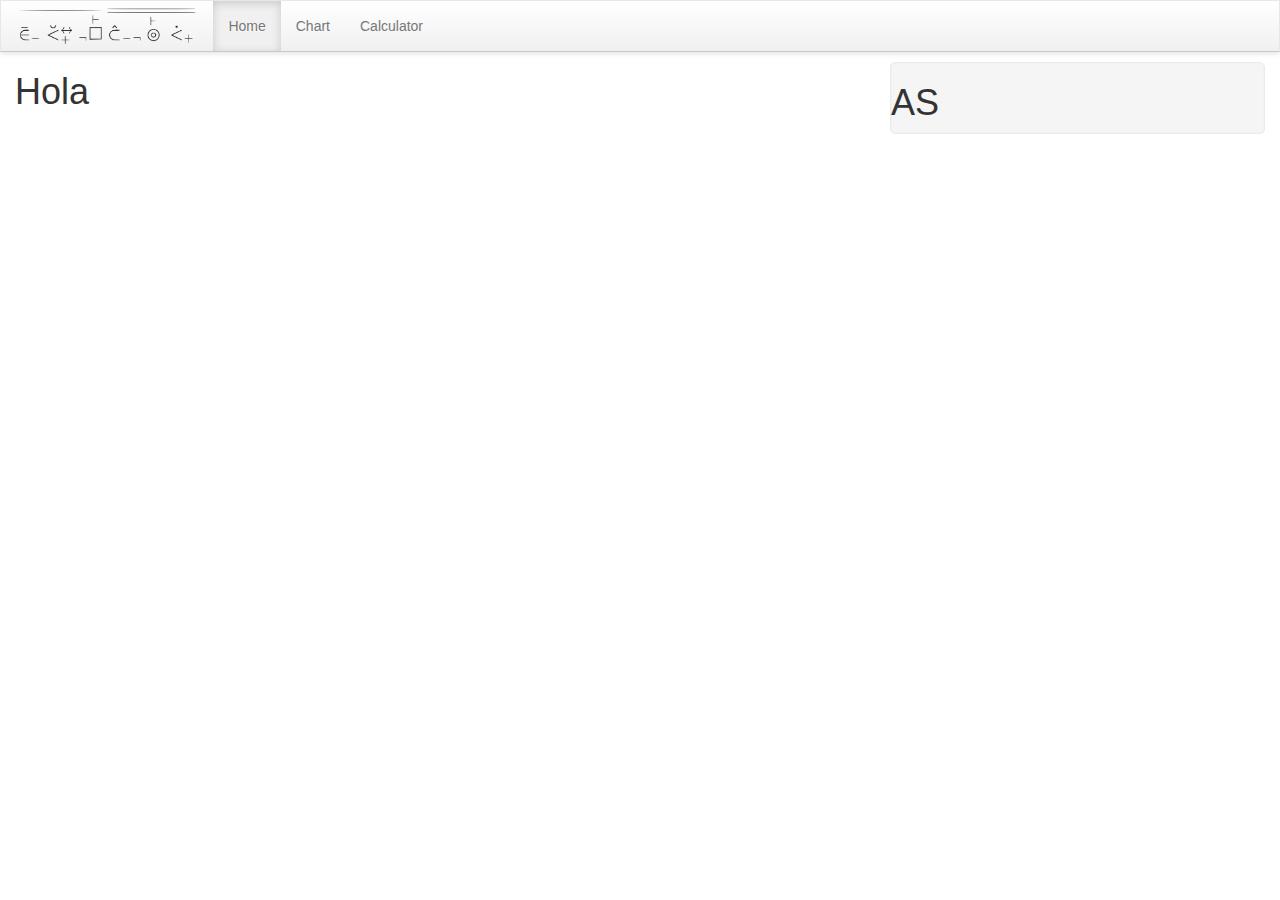
<file: index.html>
<!DOCTYPE html>
<html lang="en">
<head>
	<meta charset="utf-8">
	<title>FLIPAR</title>
	<meta name="viewport" content="width=device-width, initial-scale=1">
	<link rel="stylesheet" href="https://maxcdn.bootstrapcdn.com/bootstrap/3.4.1/css/bootstrap.min.css">
	<script src="https://ajax.googleapis.com/ajax/libs/jquery/3.5.1/jquery.min.js"></script>
	<script src="https://maxcdn.bootstrapcdn.com/bootstrap/3.4.1/js/bootstrap.min.js"></script>
	<link rel="stylesheet" href="assets/css/main.css">
	<link rel="stylesheet" href="assets/js/main.js">
</head>
<body>
	<nav id="top" class="navbar navbar-default bg-gradient">
		<div class="container-fluid">
			<div class="navbar-header">
				<a class="navbar-brand" href="#">
					<img src="assets/img/FLIPAR.png" height="100%">
				</a>
			</div>
			<ul class="nav navbar-nav">
				<li class="active-tab"><a href="#">Home</a></li>
				<li><a href="#">Chart</a></li>
				<li><a href="#">Calculator</a></li>
			</ul>
		</div>
	</nav>
	<div class="container-fluid">
		<div class="description" style="width: 70%; float: left; padding-right: 15px;">
			<h1>Hola</h1>
		</div>
		<div class="cite" style="width: 30%; float: right;">
			<h1>AS</h1>
		</div>
	</div>
</body>
</html>
</file>
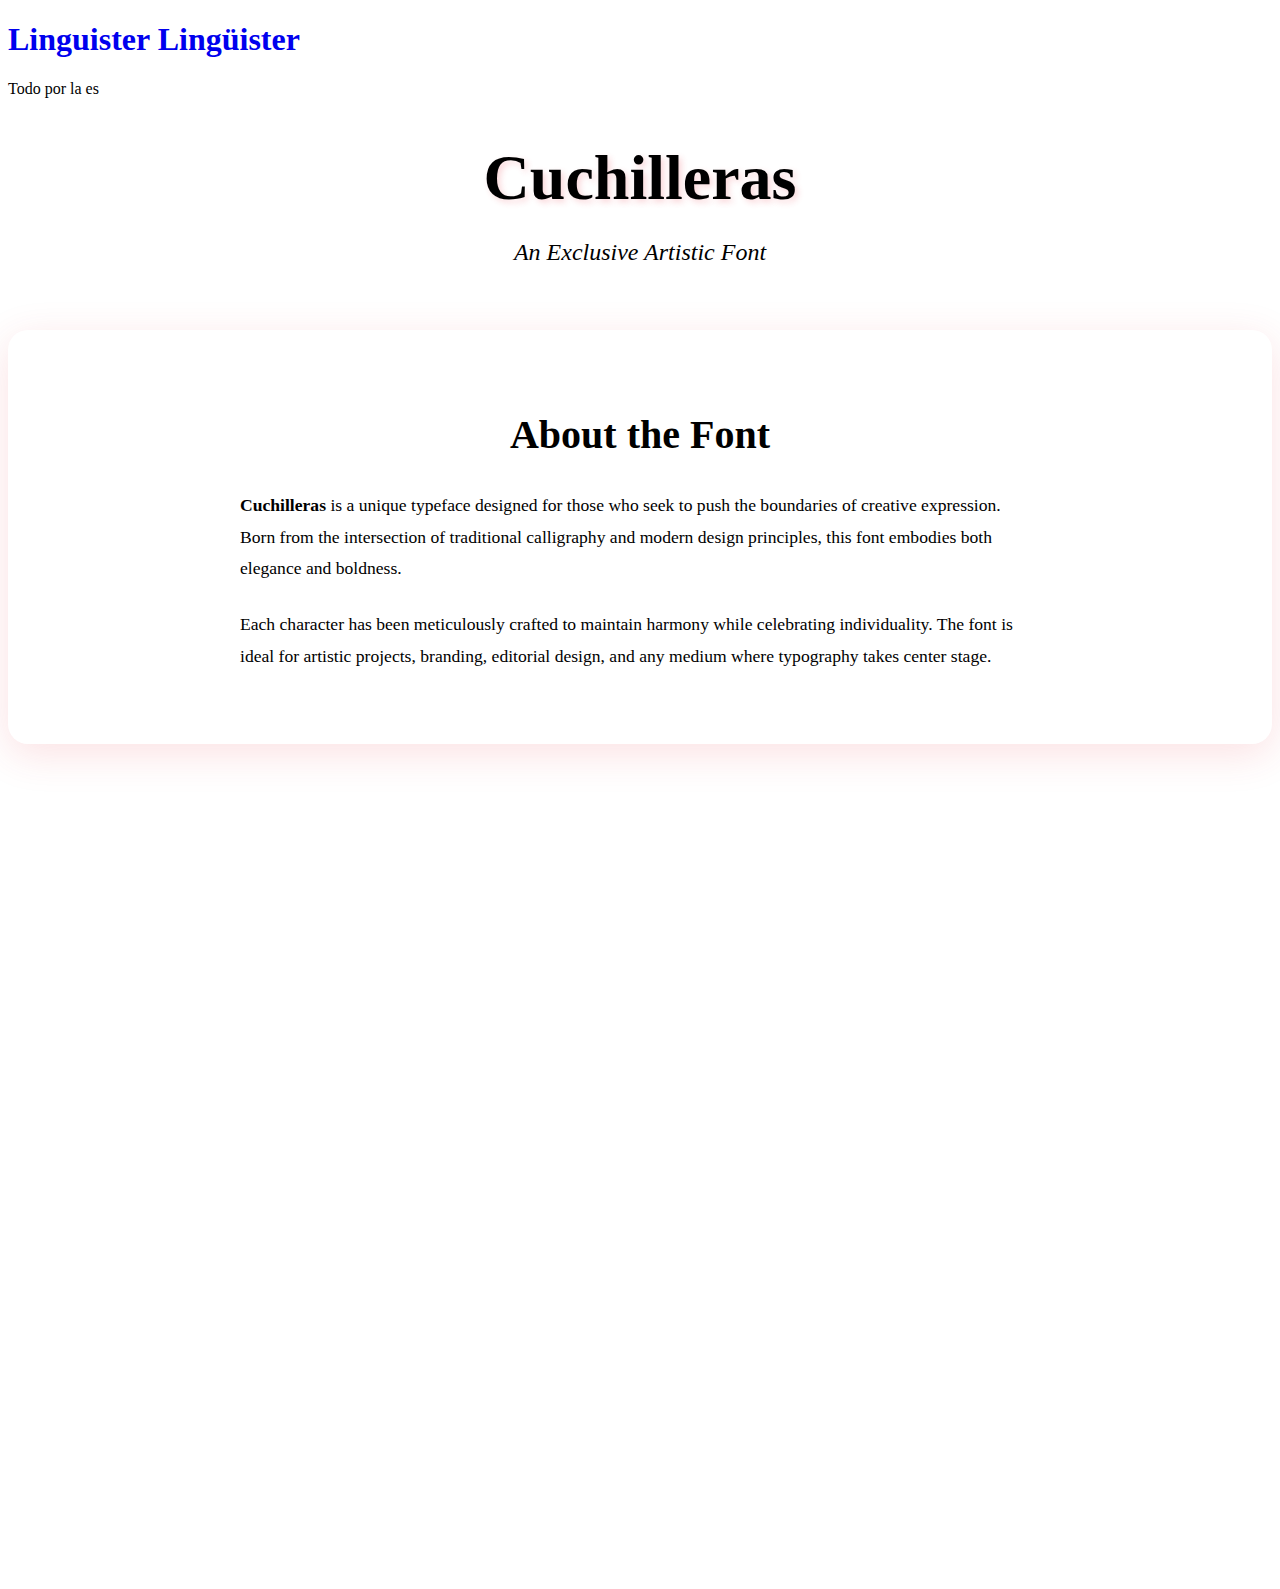
<file: cuchilleras.html>
<!DOCTYPE html>
<html lang="en">
<head>
	<meta charset="utf-8">
	<title>Cuchilleras - Linguister</title>
	<meta name="viewport" content="width=device-width, initial-scale=1">
	<meta name="description" content="Cuchilleras - An exclusive artistic font for creative typography">
	<link rel="stylesheet" href="assets/css/main.css">
</head>
<body class="cuchilleras-page">
	<header class="site-header">
		<div class="header-content">
			<a href="index.html" style="text-decoration: none;">
				<h1 class="landing-title" aria-label="Lingüister">
					<span class="title-gradient">Linguister</span>
					<span class="title-black">Lingüister</span>
				</h1>
			</a>
			<p class="landing-subtitle">Todo <span class="typewriter typewriter-1"></span> la <span class="typewriter typewriter-2"></span></p>
		</div>
	</header>

	<main class="cuchilleras-content">
		<section style="text-align: center; margin-bottom: 4rem;">
			<h1 style="font-family: var(--font-display); font-size: 4rem; color: var(--cuchilleras-primary); margin-bottom: 1rem; text-shadow: 3px 3px 6px rgba(230, 57, 70, 0.2);">
				Cuchilleras
			</h1>
			<p style="font-size: 1.5rem; color: var(--cuchilleras-text); font-style: italic;">
				An Exclusive Artistic Font
			</p>
		</section>

		<section style="background: white; padding: 3rem; border-radius: 20px; box-shadow: 0 10px 40px rgba(230, 57, 70, 0.15); margin-bottom: 3rem;">
			<h2 style="color: var(--cuchilleras-primary); font-family: var(--font-display); font-size: 2.5rem; margin-bottom: 2rem; text-align: center;">
				About the Font
			</h2>
			<div style="max-width: 800px; margin: 0 auto; line-height: 1.8; color: var(--cuchilleras-text); font-size: 1.1rem;">
				<p style="margin-bottom: 1.5rem;">
					<strong>Cuchilleras</strong> is a unique typeface designed for those who seek to push the boundaries of creative expression.
					Born from the intersection of traditional calligraphy and modern design principles, this font embodies both elegance and boldness.
				</p>
				<p style="margin-bottom: 1.5rem;">
					Each character has been meticulously crafted to maintain harmony while celebrating individuality.
					The font is ideal for artistic projects, branding, editorial design, and any medium where typography takes center stage.
				</p>
			</div>
		</section>

		<section style="background: linear-gradient(135deg, var(--cuchilleras-light), white); padding: 3rem; border-radius: 20px; border: 3px solid var(--cuchilleras-accent); margin-bottom: 3rem;">
			<h2 style="color: var(--cuchilleras-primary); font-family: var(--font-display); font-size: 2.5rem; margin-bottom: 2rem; text-align: center;">
				Character Showcase
			</h2>
			<div style="text-align: center; padding: 2rem;">
				<div style="font-size: 3rem; color: var(--cuchilleras-primary); margin-bottom: 2rem; font-family: var(--font-display); letter-spacing: 0.1em;">
					ABCDEFGHIJKLMNOPQRSTUVWXYZ
				</div>
				<div style="font-size: 3rem; color: var(--cuchilleras-accent); margin-bottom: 2rem; font-family: var(--font-display); letter-spacing: 0.1em;">
					abcdefghijklmnopqrstuvwxyz
				</div>
				<div style="font-size: 3rem; color: var(--cuchilleras-secondary); font-family: var(--font-display); letter-spacing: 0.1em;">
					0123456789
				</div>
			</div>
		</section>

		<section style="display: grid; grid-template-columns: repeat(auto-fit, minmax(280px, 1fr)); gap: 2rem; margin-bottom: 3rem;">
			<div style="background: white; padding: 2rem; border-radius: 15px; border-left: 5px solid var(--cuchilleras-primary); box-shadow: 0 5px 20px rgba(230, 57, 70, 0.1);">
				<h3 style="color: var(--cuchilleras-primary); margin-bottom: 1rem; font-size: 1.5rem;">✨ Creative</h3>
				<p style="color: var(--cuchilleras-text); line-height: 1.6;">
					Designed for artistic expression with unique character forms that stand out.
				</p>
			</div>
			<div style="background: white; padding: 2rem; border-radius: 15px; border-left: 5px solid var(--cuchilleras-accent); box-shadow: 0 5px 20px rgba(231, 111, 81, 0.1);">
				<h3 style="color: var(--cuchilleras-accent); margin-bottom: 1rem; font-size: 1.5rem;">🎨 Versatile</h3>
				<p style="color: var(--cuchilleras-text); line-height: 1.6;">
					Works beautifully across print, digital, and branding applications.
				</p>
			</div>
			<div style="background: white; padding: 2rem; border-radius: 15px; border-left: 5px solid var(--cuchilleras-secondary); box-shadow: 0 5px 20px rgba(244, 162, 97, 0.1);">
				<h3 style="color: var(--cuchilleras-secondary); margin-bottom: 1rem; font-size: 1.5rem;">💎 Exclusive</h3>
				<p style="color: var(--cuchilleras-text); line-height: 1.6;">
					A limited typeface crafted with attention to detail and artistic vision.
				</p>
			</div>
		</section>
	</main>

	<script src="assets/js/main.js"></script>
</body>
</html>
</file>
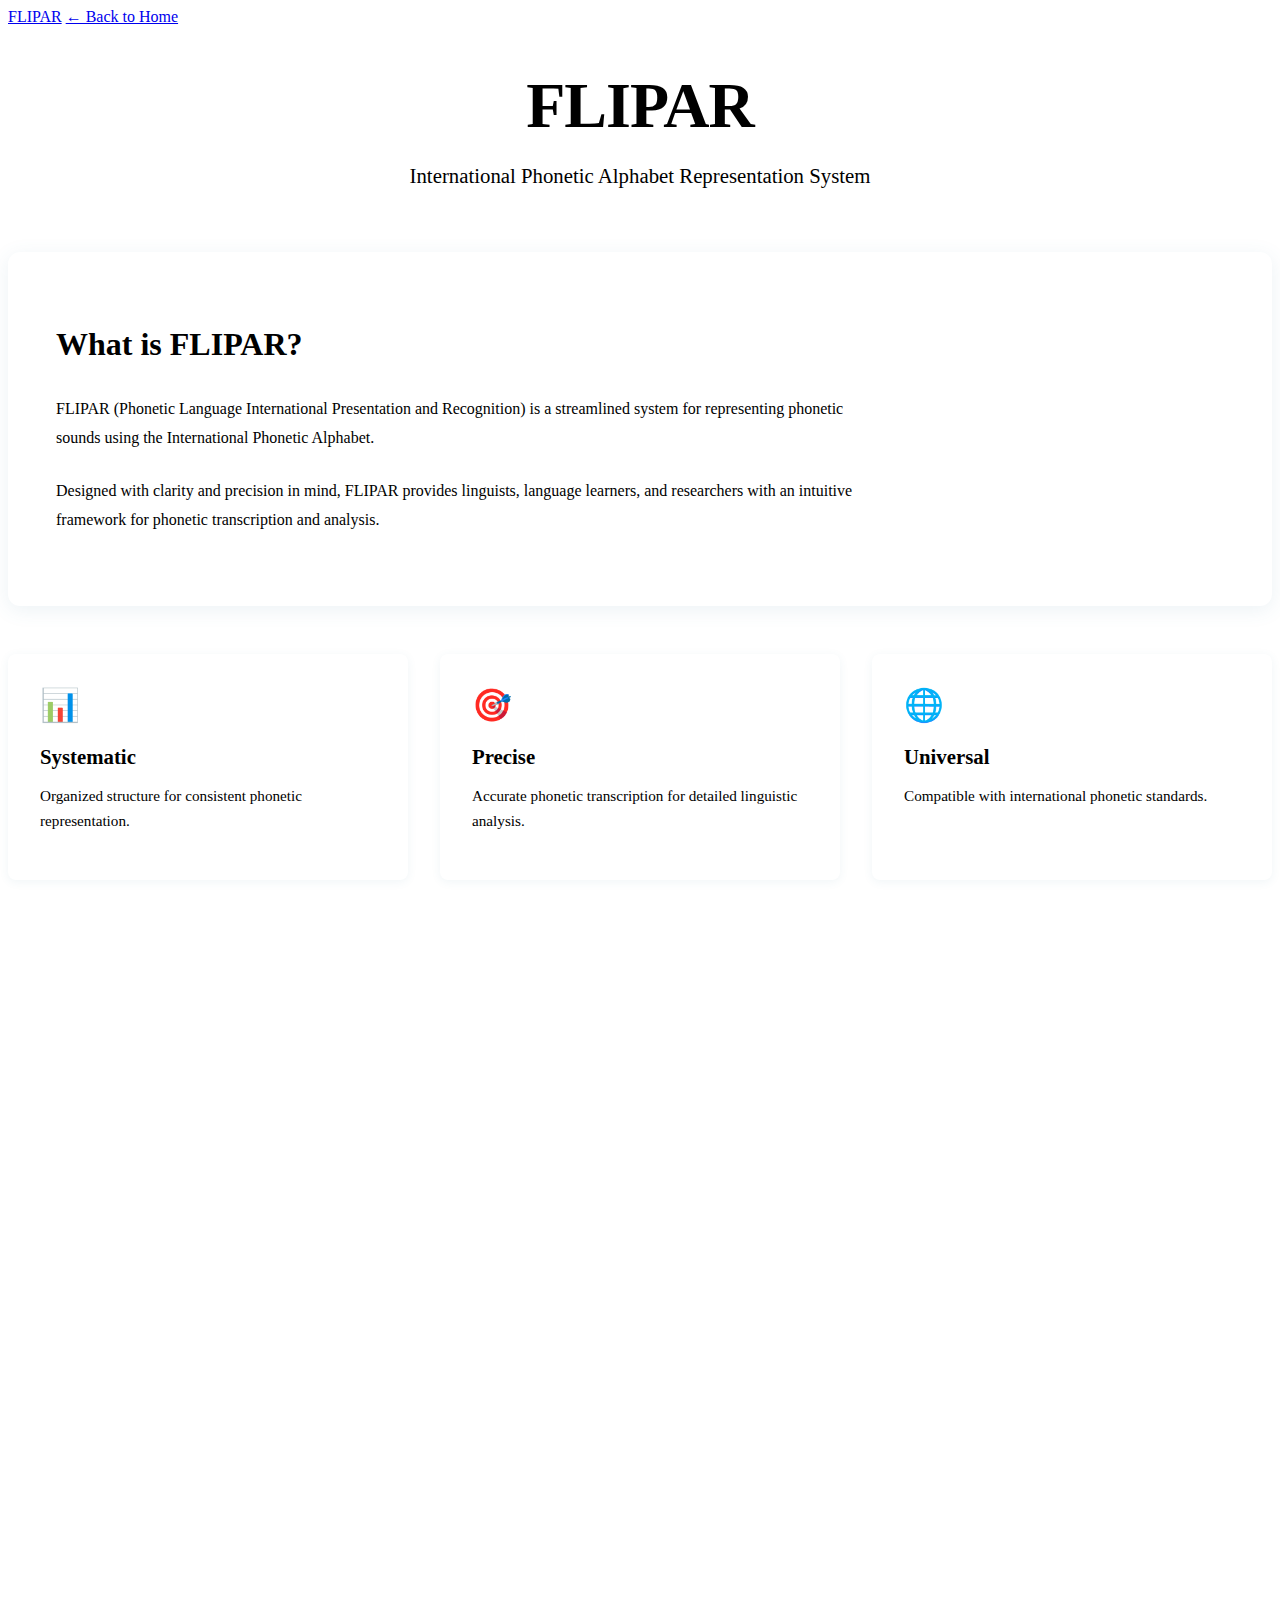
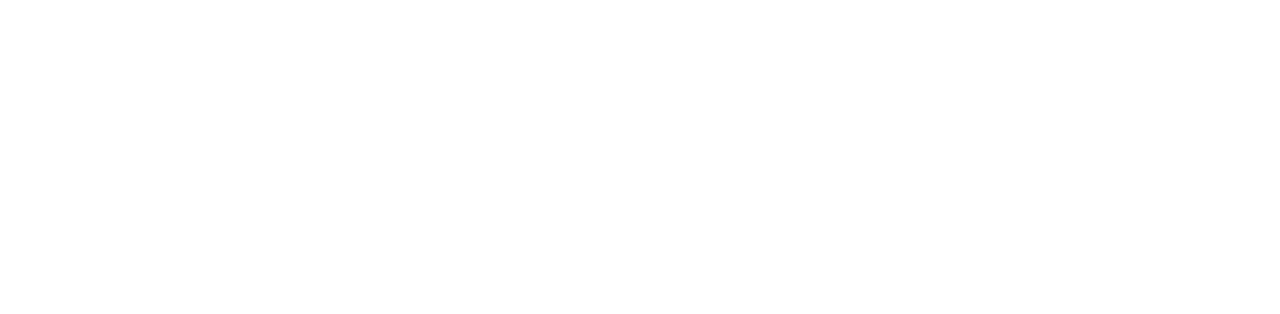
<file: flipar.html>
<!DOCTYPE html>
<html lang="en">
<head>
	<meta charset="utf-8">
	<title>FLIPAR - Linguister</title>
	<meta name="viewport" content="width=device-width, initial-scale=1">
	<meta name="description" content="FLIPAR - A modern IPA representation system for linguistic analysis">
	<link rel="stylesheet" href="assets/css/main.css">
</head>
<body class="flipar-page">
	<nav class="flipar-nav">
		<div class="nav-container">
			<a href="index.html" class="nav-logo">FLIPAR</a>
			<a href="index.html" class="nav-back">← Back to Home</a>
		</div>
	</nav>

	<main class="flipar-content">
		<section style="text-align: center; margin-bottom: 4rem;">
			<h1 style="font-size: 4rem; color: var(--flipar-primary); margin-bottom: 1rem; font-weight: 600; letter-spacing: -1px;">
				FLIPAR
			</h1>
			<p style="font-size: 1.3rem; color: var(--flipar-text); font-weight: 300;">
				International Phonetic Alphabet Representation System
			</p>
		</section>

		<section style="background: white; padding: 3rem; border-radius: 12px; box-shadow: 0 4px 20px rgba(69, 123, 157, 0.1); margin-bottom: 3rem; border-top: 3px solid var(--flipar-primary);">
			<h2 style="color: var(--flipar-primary); font-size: 2rem; margin-bottom: 2rem; font-weight: 600;">
				What is FLIPAR?
			</h2>
			<div style="max-width: 800px; line-height: 1.8; color: var(--flipar-text);">
				<p style="margin-bottom: 1.5rem;">
					FLIPAR (Phonetic Language International Presentation and Recognition) is a streamlined system
					for representing phonetic sounds using the International Phonetic Alphabet.
				</p>
				<p style="margin-bottom: 1.5rem;">
					Designed with clarity and precision in mind, FLIPAR provides linguists, language learners,
					and researchers with an intuitive framework for phonetic transcription and analysis.
				</p>
			</div>
		</section>

		<section style="display: grid; grid-template-columns: repeat(auto-fit, minmax(250px, 1fr)); gap: 2rem; margin-bottom: 3rem;">
			<div style="background: white; padding: 2rem; border-radius: 8px; box-shadow: 0 2px 10px rgba(69, 123, 157, 0.08); border-left: 4px solid var(--flipar-primary);">
				<div style="font-size: 2rem; margin-bottom: 1rem;">📊</div>
				<h3 style="color: var(--flipar-primary); margin-bottom: 0.5rem; font-size: 1.3rem; font-weight: 600;">Systematic</h3>
				<p style="color: var(--flipar-text); line-height: 1.6; font-size: 0.95rem;">
					Organized structure for consistent phonetic representation.
				</p>
			</div>
			<div style="background: white; padding: 2rem; border-radius: 8px; box-shadow: 0 2px 10px rgba(69, 123, 157, 0.08); border-left: 4px solid var(--flipar-accent);">
				<div style="font-size: 2rem; margin-bottom: 1rem;">🎯</div>
				<h3 style="color: var(--flipar-primary); margin-bottom: 0.5rem; font-size: 1.3rem; font-weight: 600;">Precise</h3>
				<p style="color: var(--flipar-text); line-height: 1.6; font-size: 0.95rem;">
					Accurate phonetic transcription for detailed linguistic analysis.
				</p>
			</div>
			<div style="background: white; padding: 2rem; border-radius: 8px; box-shadow: 0 2px 10px rgba(69, 123, 157, 0.08); border-left: 4px solid var(--flipar-secondary);">
				<div style="font-size: 2rem; margin-bottom: 1rem;">🌐</div>
				<h3 style="color: var(--flipar-primary); margin-bottom: 0.5rem; font-size: 1.3rem; font-weight: 600;">Universal</h3>
				<p style="color: var(--flipar-text); line-height: 1.6; font-size: 0.95rem;">
					Compatible with international phonetic standards.
				</p>
			</div>
		</section>

		<section style="background: linear-gradient(135deg, var(--flipar-light), white); padding: 3rem; border-radius: 12px; margin-bottom: 3rem;">
			<h2 style="color: var(--flipar-primary); font-size: 2rem; margin-bottom: 2rem; font-weight: 600; text-align: center;">
				Key Features
			</h2>
			<div style="max-width: 700px; margin: 0 auto;">
				<div style="margin-bottom: 2rem; padding: 1.5rem; background: white; border-radius: 8px; box-shadow: 0 2px 8px rgba(69, 123, 157, 0.06);">
					<h3 style="color: var(--flipar-secondary); margin-bottom: 0.8rem; font-size: 1.2rem;">Clear Notation</h3>
					<p style="color: var(--flipar-text); line-height: 1.7;">
						Simplified notation system that maintains IPA accuracy while improving readability.
					</p>
				</div>
				<div style="margin-bottom: 2rem; padding: 1.5rem; background: white; border-radius: 8px; box-shadow: 0 2px 8px rgba(69, 123, 157, 0.06);">
					<h3 style="color: var(--flipar-secondary); margin-bottom: 0.8rem; font-size: 1.2rem;">Comprehensive Coverage</h3>
					<p style="color: var(--flipar-text); line-height: 1.7;">
						Supports a wide range of phonetic symbols for diverse linguistic applications.
					</p>
				</div>
				<div style="padding: 1.5rem; background: white; border-radius: 8px; box-shadow: 0 2px 8px rgba(69, 123, 157, 0.06);">
					<h3 style="color: var(--flipar-secondary); margin-bottom: 0.8rem; font-size: 1.2rem;">Educational Focus</h3>
					<p style="color: var(--flipar-text); line-height: 1.7;">
						Designed to facilitate learning and teaching of phonetic transcription.
					</p>
				</div>
			</div>
		</section>

		<section style="background: var(--flipar-primary); color: white; padding: 3rem; border-radius: 12px; text-align: center;">
			<h2 style="font-size: 2rem; margin-bottom: 1rem; font-weight: 600;">
				Start Using FLIPAR
			</h2>
			<p style="font-size: 1.1rem; opacity: 0.9; max-width: 600px; margin: 0 auto;">
				Explore our tools and resources to begin your journey in phonetic representation and linguistic analysis.
			</p>
		</section>
	</main>

	<script src="assets/js/main.js"></script>
</body>
</html>
</file>
<file: assets/css/main.css>
.navbar {
	margin-bottom: 0;
	border-bottom: 1px solid rgb(200,200,200);
	border-radius: 0;
	box-shadow: 0 2px 5px rgb(230,230,230);
}

.navbar-brand { /* Logo in navbar*/
	padding-top: 5px;
	padding-bottom: 5px;
	padding-left: 15px;
	padding-right: 15px;
}

.bg-gradient {
	background-image: linear-gradient(0deg, rgb(240,240,240) 0%, rgb(255,255,255) 100%);
}

.active-tab {
	color: red;
	background-color: rgb(240,240,240);
	box-shadow: inset 0 2px 10px rgb(200,200,200);
	text-shadow: -1px 1px 1px rgba(255,255,255,.8);
}

.cite {
	margin-top: 10px;
	border: 1px solid rgb(235,235,235);
	border-radius: 5px;
	box-shadow: inset 0 0px 2px rgb(235,235,235);
	background-color: rgb(245,245,245);
}
</file>
